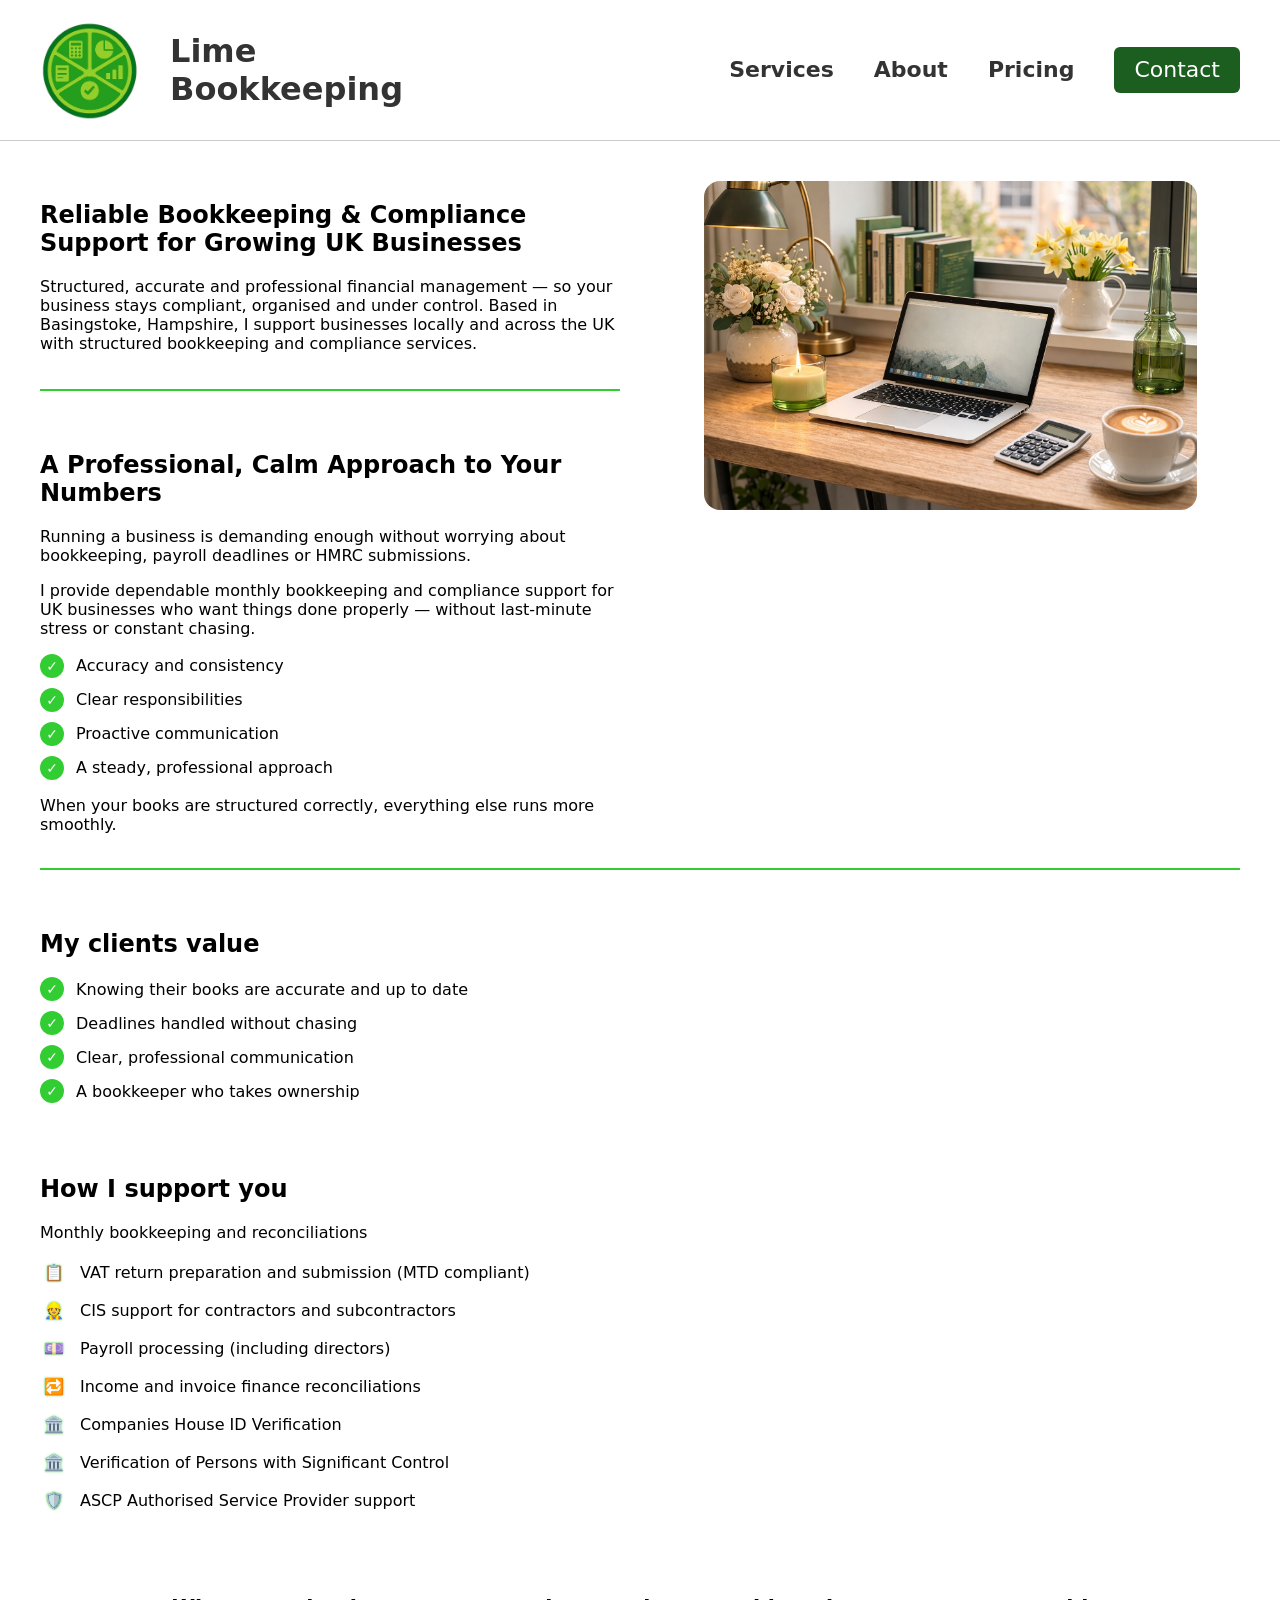
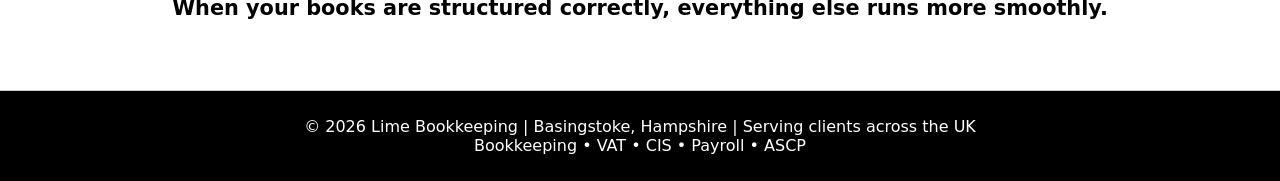
<file: index.html>
<!DOCTYPE html>
<html lang="en">
<head>
    <meta charset="UTF-8">
    <meta name="viewport" content="width=device-width, initial-scale=1.0">
    <meta name="description" content="Lime Bookkeeping — professional bookkeeping, VAT returns, CIS, payroll and compliance support for growing UK businesses. Based in Basingstoke, Hampshire.">
    <title>Lime Bookkeeping | Basingstoke, Hampshire</title>
    <link rel="icon" href="/images/limebookkeeping_logo.png" type="image/png">
    <link rel="stylesheet" href="style.css?v=8">
</head>
<body>
    <header class="site-header">
        <div class="header-content">
            <div class="branding">
                <a href="/index.html" class="branding-link">
                    <img src="images/limebookkeeping_logo.png" alt="Lime Bookkeeping" height="100" width="100" />
                    <span class="brand-name"><span class="brand-lime">Lime</span><br><span class="brand-lime">Bookkeeping</span></span>
                </a>
            </div>

            <nav class="main-nav">
                <a href="/services.html">Services</a>
                <a href="/about.html">About</a>
                <a href="/pricing.html">Pricing</a>
                <a class="contact" href="/contact/contact.html">Contact</a>
            </nav>
        </div>
    </header>

    <main>
        <section class="reliable-book-section">
            <h1>Reliable Bookkeeping &amp; Compliance Support for Growing UK Businesses</h1>
            <p>Structured, accurate and professional financial management — so your business stays compliant, organised and under control.
        Based in Basingstoke, Hampshire, I support businesses locally and across the UK with structured bookkeeping and compliance services.
            </p>
        </section>

        <section class="calm-approach-section">
            <h2>A Professional, Calm Approach to Your Numbers</h2>
            <p>Running a business is demanding enough without worrying about bookkeeping, payroll deadlines or HMRC submissions.</p>
            <p>I provide dependable monthly bookkeeping and compliance support for UK businesses who want things done properly — without last-minute stress or constant chasing.</p>
            <ul>
                <li>Accuracy and consistency</li>
                <li>Clear responsibilities</li>
                <li>Proactive communication</li>
                <li>A steady, professional approach</li>
            </ul>
            <p>When your books are structured correctly, everything else runs more smoothly.</p>
        </section>

        <section class="deco-panel">
            <div class="deco-inner">
                <img
                    src="images/lime-desk.JPG"
                    alt="Lime Bookkeeping"
                    class="deco-logo"
                    id="decoLogo"
                />
            </div>
        </section>


        <section class="my-client-section">
            <h2>My clients value</h2>
            <ul>
                <li>Knowing their books are accurate and up to date</li>
                <li>Deadlines handled without chasing</li>
                <li>Clear, professional communication</li>
                <li>A bookkeeper who takes ownership</li>
            </ul>
        </section>

        <section class="support-section">
            <h2>How I support you</h2>
            <p>Monthly bookkeeping and reconciliations</p>
            <ul class="support-list">
                <li class="support-vat">VAT return preparation and submission (MTD compliant)</li>
                <li class="support-cis">CIS support for contractors and subcontractors</li>
                <li class="support-payroll">Payroll processing (including directors)</li>
                <li class="support-invoice">Income and invoice finance reconciliations</li>
                <li class="support-companies">Companies House ID Verification</li>
                <li class="support-companies">Verification of Persons with Significant Control</li>
                <li class="support-ascp">ASCP Authorised Service Provider support</li>
            </ul>
        </section>

        <section class="books-structured-section">
            <p>When your books are structured correctly, everything else runs more smoothly.</p>
        </section>
    </main>

    <footer>
        <p>&copy; 2026 Lime Bookkeeping | Basingstoke, Hampshire | Serving clients across the UK<br>Bookkeeping • VAT • CIS • Payroll • ASCP</p>
    </footer>
</body>
</html>
</file>
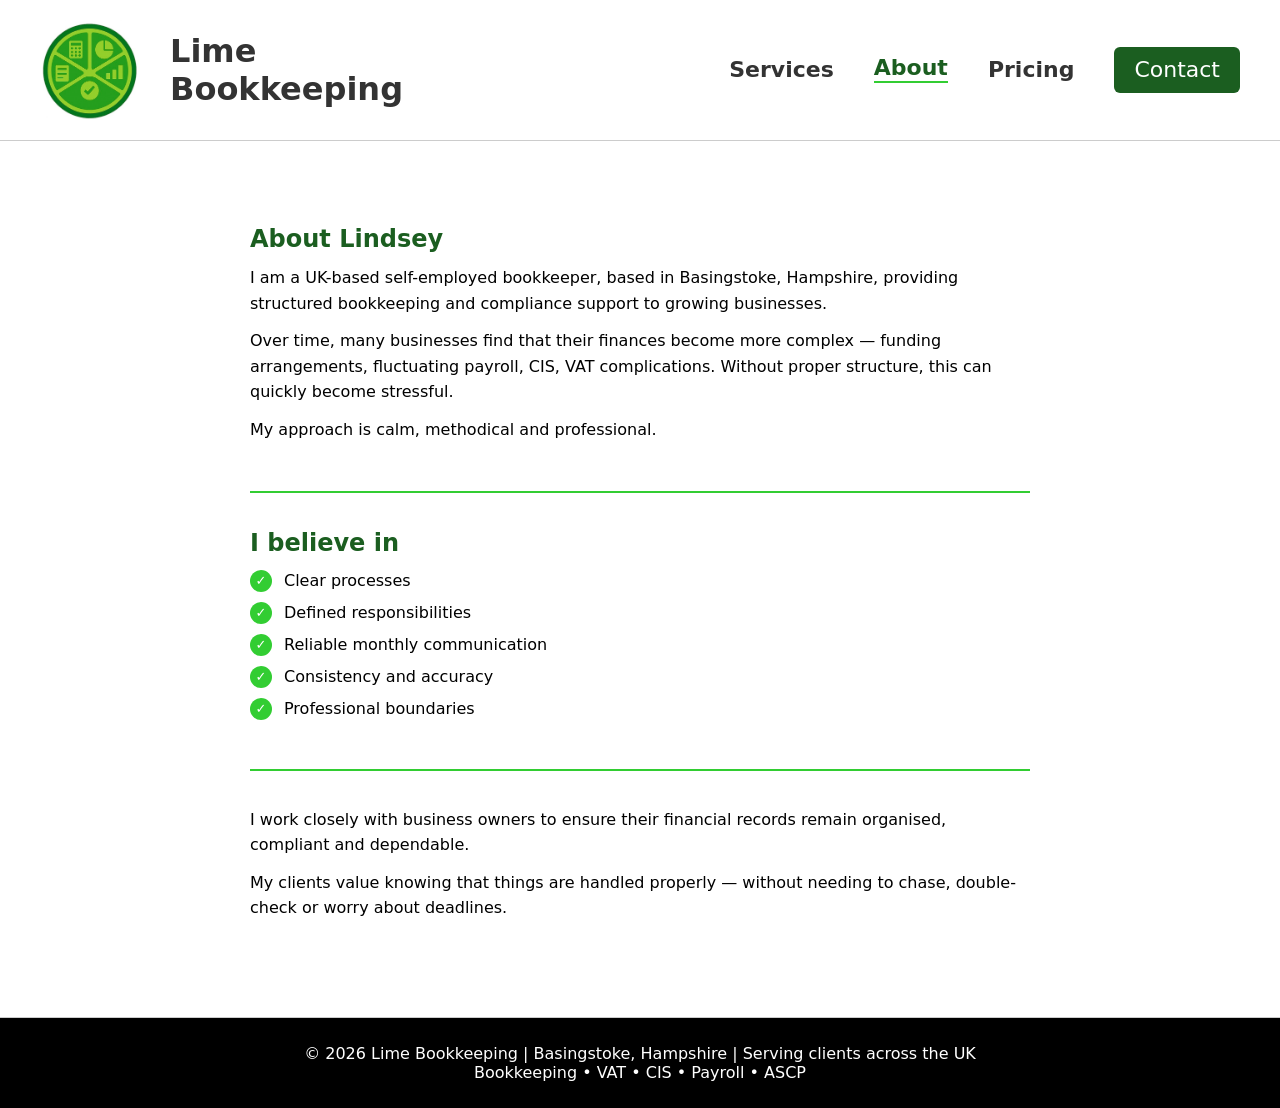
<file: about.html>
<!DOCTYPE html>
<html lang="en">
<head>
    <meta charset="UTF-8">
    <meta name="viewport" content="width=device-width, initial-scale=1.0">
    <meta name="description" content="About Lindsey — UK-based self-employed bookkeeper in Basingstoke providing calm, methodical and professional bookkeeping and compliance support.">
    <title>About | Lime Bookkeeping</title>
    <link rel="icon" href="/images/limebookkeeping_logo.png" type="image/png">
    <link rel="stylesheet" href="services.css?v=2">
</head>
<body>

    <header class="site-header">
        <div class="header-content">
            <div class="branding">
                <a href="/index.html" class="branding-link">
                    <img src="images/limebookkeeping_logo.png" alt="Lime Bookkeeping" height="100" width="100" />
                    <span class="brand-name"><span class="brand-lime">Lime</span><br><span class="brand-lime">Bookkeeping</span></span>
                </a>
            </div>

            <nav class="main-nav">
                <a href="/services.html">Services</a>
                <a href="/about.html" aria-current="page">About</a>
                <a href="/pricing.html">Pricing</a>
                <a class="contact" href="/contact/contact.html">Contact</a>
            </nav>
        </div>
    </header>

    <main>
        <section class="service-block">
            <h2>About Lindsey</h2>
            <p>I am a UK-based self-employed bookkeeper, based in Basingstoke, Hampshire, providing structured bookkeeping and compliance support to growing businesses.</p>
            <p>Over time, many businesses find that their finances become more complex — funding arrangements, fluctuating payroll, CIS, VAT complications. Without proper structure, this can quickly become stressful.</p>
            <p>My approach is calm, methodical and professional.</p>
        </section>

        <section class="service-block">
            <h2>I believe in</h2>
            <ul>
                <li>Clear processes</li>
                <li>Defined responsibilities</li>
                <li>Reliable monthly communication</li>
                <li>Consistency and accuracy</li>
                <li>Professional boundaries</li>
            </ul>
        </section>

        <section class="service-block service-block--closing">
            <p>I work closely with business owners to ensure their financial records remain organised, compliant and dependable.</p>
            <p>My clients value knowing that things are handled properly — without needing to chase, double-check or worry about deadlines.</p>
        </section>
    </main>

    <footer>
        <p>&copy; 2026 Lime Bookkeeping | Basingstoke, Hampshire | Serving clients across the UK<br>Bookkeeping • VAT • CIS • Payroll • ASCP</p>
    </footer>

</body>
</html>
</file>
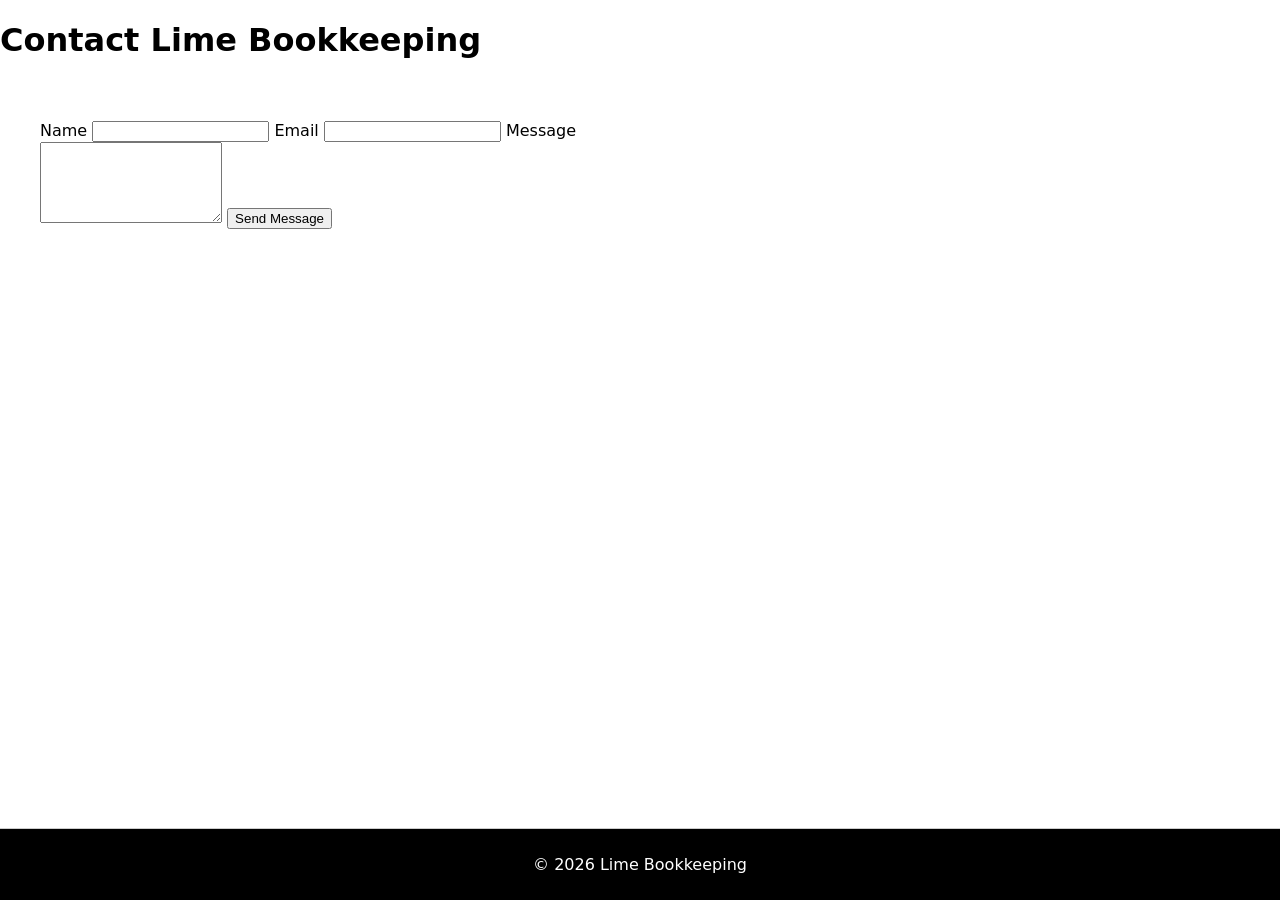
<file: contact.html>
<!DOCTYPE html>
<html lang="en">
<head>
    <meta charset="UTF-8">
    <meta name="viewport" content="width=device-width, initial-scale=1.0">
    <title>Contact | Lime Bookkeeping</title>
    <link rel="stylesheet" href="style.css?v=1.1">
</head>
<body>

    <header>
        <h1>Contact Lime Bookkeeping</h1>
    </header>

    <main>
        <section class="contact-section">
            <form action="https://formspree.io/f/mjggraro" method="POST">

                <label for="name">Name</label>
                <input type="text" id="name" name="name" required>

                <label for="email">Email</label>
                <input type="email" id="email" name="email" required>

                <label for="message">Message</label>
                <textarea id="message" name="message" rows="5" required></textarea>

                <button type="submit">Send Message</button>
            </form>
        </section>
    </main>

    <footer>
        <p>&copy; 2026 Lime Bookkeeping</p>
    </footer>

</body>
</html>
</file>
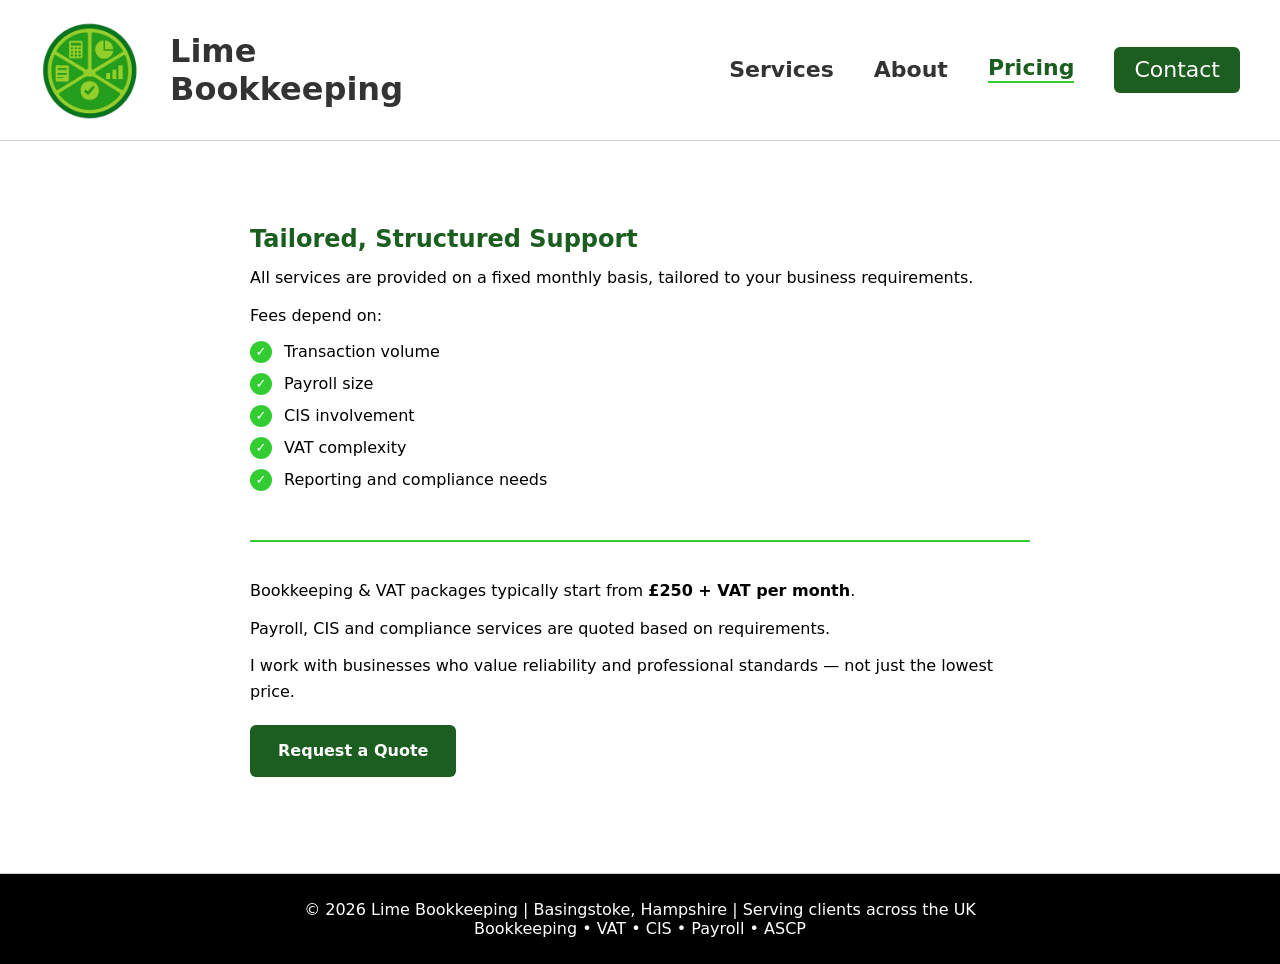
<file: pricing.html>
<!DOCTYPE html>
<html lang="en">
<head>
    <meta charset="UTF-8">
    <meta name="viewport" content="width=device-width, initial-scale=1.0">
    <meta name="description" content="Lime Bookkeeping pricing — fixed monthly bookkeeping and compliance packages tailored to your business, starting from £250 + VAT per month.">
    <title>Pricing | Lime Bookkeeping</title>
    <link rel="icon" href="/images/limebookkeeping_logo.png" type="image/png">
    <link rel="stylesheet" href="services.css?v=2">
</head>
<body>

    <header class="site-header">
        <div class="header-content">
            <div class="branding">
                <a href="/index.html" class="branding-link">
                    <img src="images/limebookkeeping_logo.png" alt="Lime Bookkeeping" height="100" width="100" />
                    <span class="brand-name"><span class="brand-lime">Lime</span><br><span class="brand-lime">Bookkeeping</span></span>
                </a>
            </div>

            <nav class="main-nav">
                <a href="/services.html">Services</a>
                <a href="/about.html">About</a>
                <a href="/pricing.html" aria-current="page">Pricing</a>
                <a class="contact" href="/contact/contact.html">Contact</a>
            </nav>
        </div>
    </header>

    <main>
        <section class="service-block">
            <h2>Tailored, Structured Support</h2>
            <p>All services are provided on a fixed monthly basis, tailored to your business requirements.</p>
            <p>Fees depend on:</p>
            <ul>
                <li>Transaction volume</li>
                <li>Payroll size</li>
                <li>CIS involvement</li>
                <li>VAT complexity</li>
                <li>Reporting and compliance needs</li>
            </ul>
        </section>

        <section class="service-block service-block--closing">
            <p>Bookkeeping &amp; VAT packages typically start from <strong>£250 + VAT per month</strong>.</p>
            <p>Payroll, CIS and compliance services are quoted based on requirements.</p>
            <p>I work with businesses who value reliability and professional standards — not just the lowest price.</p>
            <p><a href="/contact/contact.html" class="cta-button">Request a Quote</a></p>
        </section>
    </main>

    <footer>
        <p>&copy; 2026 Lime Bookkeeping | Basingstoke, Hampshire | Serving clients across the UK<br>Bookkeeping • VAT • CIS • Payroll • ASCP</p>
    </footer>

</body>
</html>
</file>
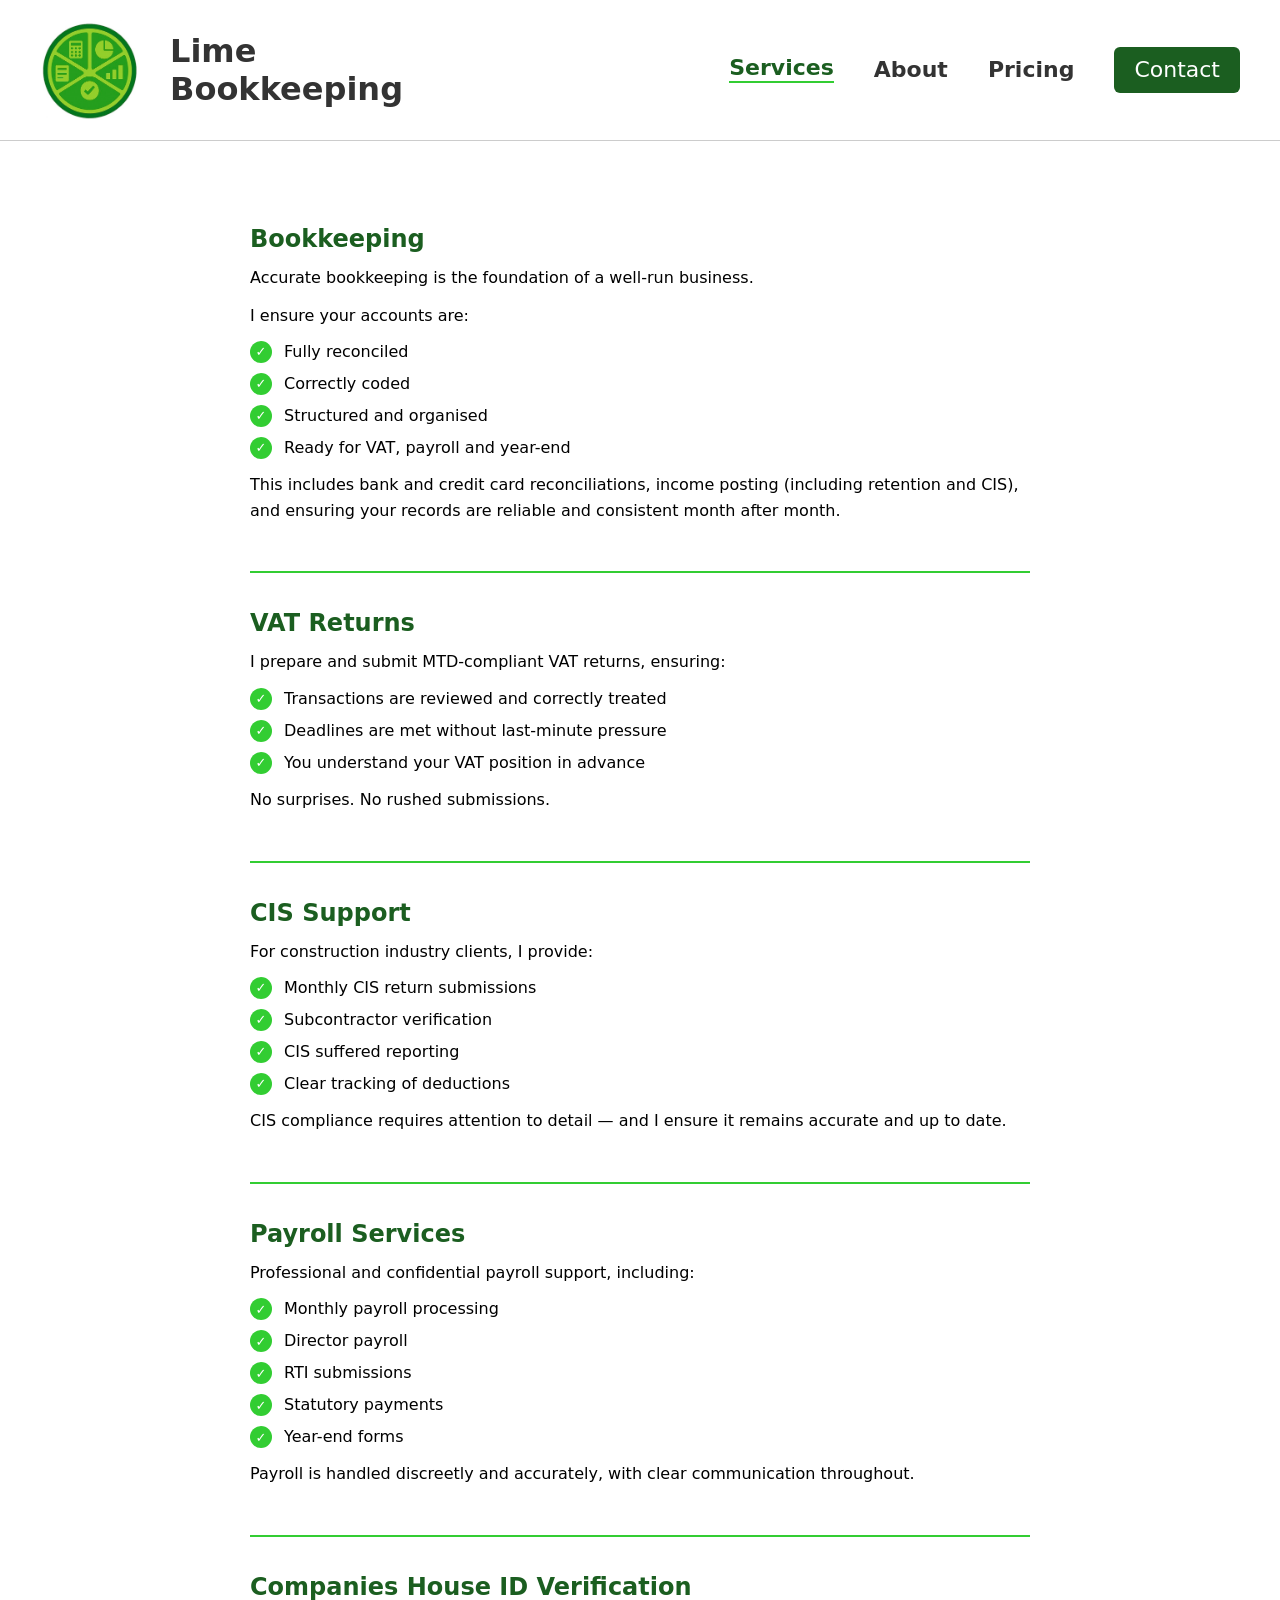
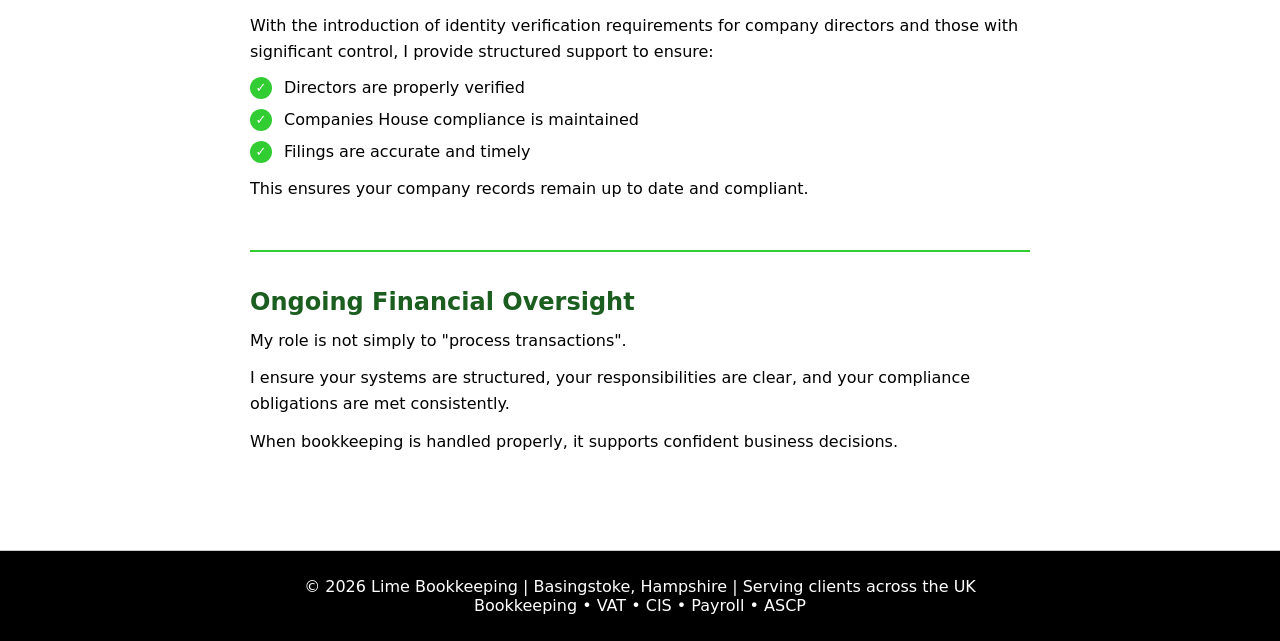
<file: services.html>
<!DOCTYPE html>
<html lang="en">
<head>
    <meta charset="UTF-8">
    <meta name="viewport" content="width=device-width, initial-scale=1.0">
    <meta name="description" content="Bookkeeping, VAT returns, CIS, payroll, Companies House ID verification and ASCP compliance services from Lime Bookkeeping, Basingstoke.">
    <title>Services | Lime Bookkeeping</title>
    <link rel="icon" href="/images/limebookkeeping_logo.png" type="image/png">
    <link rel="stylesheet" href="services.css?v=2">
</head>
<body>

    <header class="site-header">
        <div class="header-content">
            <div class="branding">
                <a href="/index.html" class="branding-link">
                    <img src="images/limebookkeeping_logo.png" alt="Lime Bookkeeping" height="100" width="100" />
                    <span class="brand-name"><span class="brand-lime">Lime</span><br><span class="brand-lime">Bookkeeping</span></span>
                </a>
            </div>

            <nav class="main-nav">
                <a href="/services.html" aria-current="page">Services</a>
                <a href="/about.html">About</a>
                <a href="/pricing.html">Pricing</a>
                <a class="contact" href="/contact/contact.html">Contact</a>
            </nav>
        </div>
    </header>

    <main>
        <section class="service-block">
            <h2>Bookkeeping</h2>
            <p>Accurate bookkeeping is the foundation of a well-run business.</p>
            <p>I ensure your accounts are:</p>
            <ul>
                <li>Fully reconciled</li>
                <li>Correctly coded</li>
                <li>Structured and organised</li>
                <li>Ready for VAT, payroll and year-end</li>
            </ul>
            <p>This includes bank and credit card reconciliations, income posting (including retention and CIS), and ensuring your records are reliable and consistent month after month.</p>
        </section>

        <section class="service-block">
            <h2>VAT Returns</h2>
            <p>I prepare and submit MTD-compliant VAT returns, ensuring:</p>
            <ul>
                <li>Transactions are reviewed and correctly treated</li>
                <li>Deadlines are met without last-minute pressure</li>
                <li>You understand your VAT position in advance</li>
            </ul>
            <p>No surprises. No rushed submissions.</p>
        </section>

        <section class="service-block">
            <h2>CIS Support</h2>
            <p>For construction industry clients, I provide:</p>
            <ul>
                <li>Monthly CIS return submissions</li>
                <li>Subcontractor verification</li>
                <li>CIS suffered reporting</li>
                <li>Clear tracking of deductions</li>
            </ul>
            <p>CIS compliance requires attention to detail — and I ensure it remains accurate and up to date.</p>
        </section>

        <section class="service-block">
            <h2>Payroll Services</h2>
            <p>Professional and confidential payroll support, including:</p>
            <ul>
                <li>Monthly payroll processing</li>
                <li>Director payroll</li>
                <li>RTI submissions</li>
                <li>Statutory payments</li>
                <li>Year-end forms</li>
            </ul>
            <p>Payroll is handled discreetly and accurately, with clear communication throughout.</p>
        </section>

        <section class="service-block">
            <h2>Companies House ID Verification</h2>
            <p>With the introduction of identity verification requirements for company directors and those with significant control, I provide structured support to ensure:</p>
            <ul>
                <li>Directors are properly verified</li>
                <li>Companies House compliance is maintained</li>
                <li>Filings are accurate and timely</li>
            </ul>
            <p>This ensures your company records remain up to date and compliant.</p>
        </section>

        <section class="service-block service-block--closing">
            <h2>Ongoing Financial Oversight</h2>
            <p>My role is not simply to "process transactions".</p>
            <p>I ensure your systems are structured, your responsibilities are clear, and your compliance obligations are met consistently.</p>
            <p>When bookkeeping is handled properly, it supports confident business decisions.</p>
        </section>
    </main>

    <footer>
        <p>&copy; 2026 Lime Bookkeeping | Basingstoke, Hampshire | Serving clients across the UK<br>Bookkeeping • VAT • CIS • Payroll • ASCP</p>
    </footer>

</body>
</html>
</file>
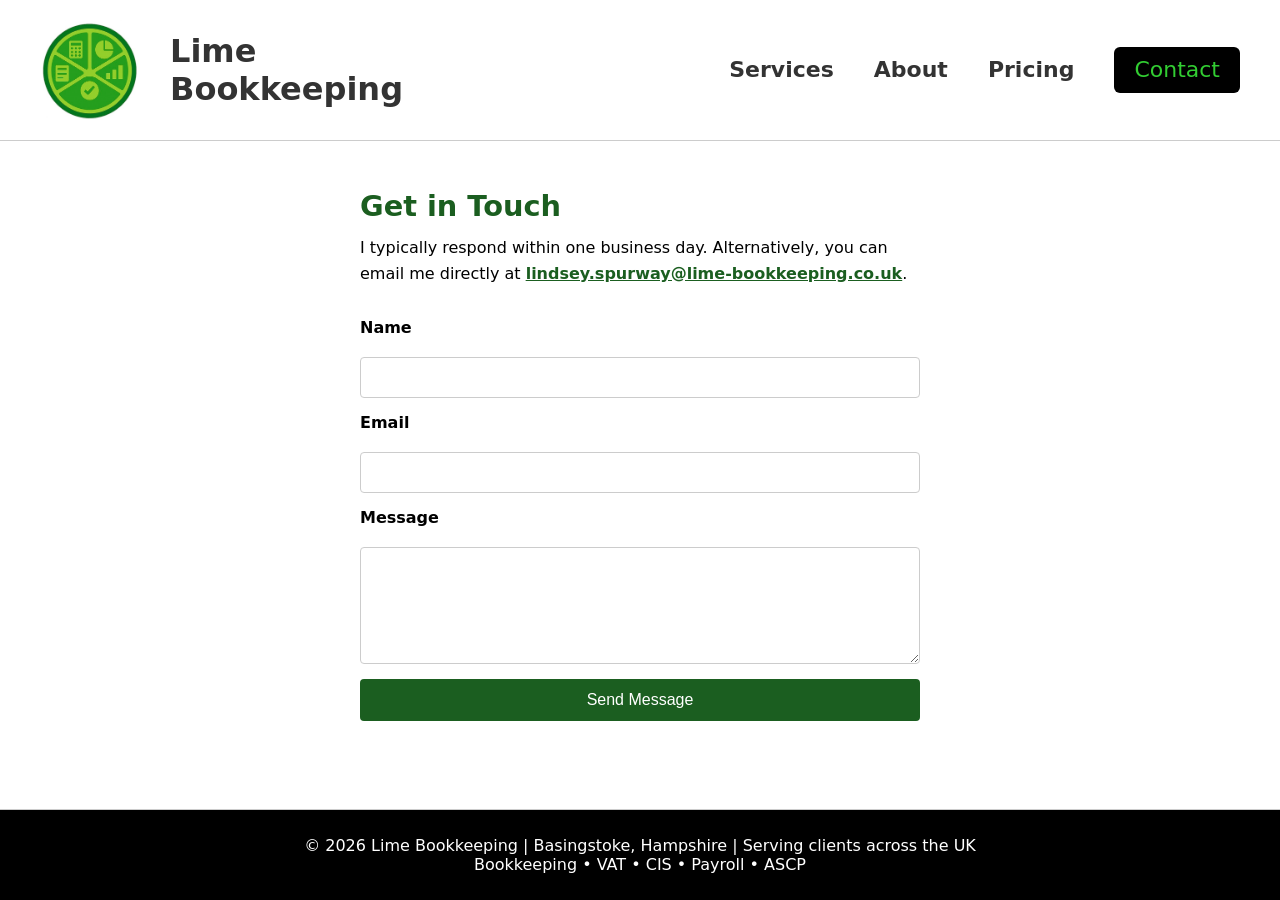
<file: contact/contact.html>
<!DOCTYPE html>
<html lang="en">
<head>
    <meta charset="UTF-8">
    <meta name="viewport" content="width=device-width, initial-scale=1.0">
    <meta name="description" content="Contact Lime Bookkeeping — get in touch to discuss your bookkeeping and compliance needs. Based in Basingstoke, serving clients across the UK.">
    <title>Contact | Lime Bookkeeping</title>
    <link rel="icon" href="/images/limebookkeeping_logo.png" type="image/png">
    <link rel="stylesheet" href="style.css?v=2">
</head>
<body>

    <header class="site-header">
        <div class="header-content">
            <div class="branding">
                <a href="/index.html" class="branding-link">
                    <img src="../images/limebookkeeping_logo.png" alt="Lime Bookkeeping" height="100" width="100" />
                    <span class="brand-name"><span class="brand-lime">Lime</span><br><span class="brand-lime">Bookkeeping</span></span>
                </a>
            </div>

            <nav class="main-nav">
                <a href="/services.html">Services</a>
                <a href="/about.html">About</a>
                <a href="/pricing.html">Pricing</a>
                <a class="contact" href="/contact/contact.html" aria-current="page">Contact</a>
            </nav>
        </div>
    </header>

    <main>
        <section class="contact-intro">
            <h1>Get in Touch</h1>
            <p>I typically respond within one business day. Alternatively, you can email me directly at <a href="mailto:lindsey.spurway@lime-bookkeeping.co.uk">lindsey.spurway@lime-bookkeeping.co.uk</a>.</p>
        </section>

        <section class="contact-section">
            <form action="https://formspree.io/f/mjggraro" method="POST">
                <!-- Honeypot field — hidden from real users, catches bots -->
                <input type="text" name="_gotcha" style="display:none" tabindex="-1" autocomplete="off">

                <label for="name">Name</label>
                <input type="text" id="name" name="name" required>

                <label for="email">Email</label>
                <input type="email" id="email" name="email" required>

                <label for="message">Message</label>
                <textarea id="message" name="message" rows="5" required></textarea>

                <button type="submit">Send Message</button>
            </form>
        </section>
    </main>

    <footer>
        <p>&copy; 2026 Lime Bookkeeping | Basingstoke, Hampshire | Serving clients across the UK<br>Bookkeeping • VAT • CIS • Payroll • ASCP</p>
    </footer>

</body>
</html>
</file>
<file: style.css>
/* ── Index page styles ── */
@import url('base.css?v=8');

main {
    flex: 1;
    display: grid;
    grid-template-columns: 1fr 1fr;
    grid-template-rows: auto auto;
    gap: 40px;
    padding: 40px;
    align-items: start;
}

.reliable-book-section {
    grid-column: 1;
    grid-row: 1;
    border-bottom: 2px solid #32cd32;
    padding-bottom: 20px;
}

.calm-approach-section {
    grid-column: 1;
    grid-row: 2;
    position: relative;
    padding-bottom: 20px;
}

.calm-approach-section::after {
    content: '';
    position: absolute;
    bottom: 0;
    left: 0;
    width: calc(200% + 40px);
    height: 2px;
    background-color: #32cd32;
}

.calm-approach-section ul {
    list-style: none;
    padding-left: 0;
    margin: 12px 0;
}

.calm-approach-section ul li {
    display: flex;
    align-items: center;
    gap: 12px;
    margin-bottom: 10px;
}

.calm-approach-section ul li::before {
    content: '✓';
    display: inline-flex;
    align-items: center;
    justify-content: center;
    width: 24px;
    height: 24px;
    min-width: 24px;
    background-color: #32cd32;
    color: white;
    border-radius: 50%;
    font-size: 14px;
    font-weight: bold;
}

/* ── Logo panel (right column) ── */
.deco-panel {
    grid-column: 2;
    grid-row: 1 / 3;
    display: flex;
    align-items: stretch;
}

.deco-inner {
    width: 100%;
    display: flex;
    align-items: center;
    justify-content: center;
}

.deco-logo {
    width: 85%;
    height: auto;
    object-fit: contain;
    border-radius: 16px;
    cursor: pointer;
    will-change: transform;
}


.my-client-section {
    grid-column: 1 / -1;
}

.my-client-section ul {
    list-style: none;
    padding-left: 0;
    margin: 12px 0;
}

.my-client-section ul li {
    display: flex;
    align-items: center;
    gap: 12px;
    margin-bottom: 10px;
}

.my-client-section ul li::before {
    content: '✓';
    display: inline-flex;
    align-items: center;
    justify-content: center;
    width: 24px;
    height: 24px;
    min-width: 24px;
    background-color: #32cd32;
    color: white;
    border-radius: 50%;
    font-size: 14px;
    font-weight: bold;
}

.support-section {
    grid-column: 1 / -1;
}

.support-list {
    list-style: none;
    padding-left: 0;
    margin: 12px 0;
}

.support-list li {
    display: flex;
    align-items: center;
    gap: 12px;
    margin-bottom: 10px;
}

.support-list li::before {
    display: inline-flex;
    align-items: center;
    justify-content: center;
    width: 28px;
    height: 28px;
    min-width: 28px;
    font-size: 16px;
    filter: drop-shadow(0 0 1px #32cd32);
}

.support-vat::before       { content: '📋'; }
.support-cis::before       { content: '👷'; }
.support-payroll::before   { content: '💷'; }
.support-invoice::before   { content: '🔁'; }
.support-companies::before { content: '🏛️'; }
.support-ascp::before      { content: '🛡️'; }

.books-structured-section {
    grid-column: 1 / -1;
    text-align: center;
    padding: 30px 40px;
}

.books-structured-section p {
    font-size: 1.3rem;
    font-weight: bold;
    margin: 0;
}

/* Responsive */
@media (max-width: 768px) {
    main {
        display: flex;
        flex-direction: column;
        gap: 24px;
        padding: 20px 16px;
    }

    .reliable-book-section    { order: 1; }
    .calm-approach-section    { order: 2; padding-bottom: 0; }

    .calm-approach-section::after { display: none; }
    .my-client-section        { order: 3; }
    .support-section          { order: 4; }
    .deco-panel               { order: 5; }
    .books-structured-section { order: 6; padding: 20px 16px; }

    .deco-logo {
        max-width: 280px;
    }
}
</file>
<file: services.css>
/* ── Services / About / Pricing page styles ── */
@import url('base.css?v=2');

main {
    flex: 1;
    max-width: 860px;
    margin: 0 auto;
    padding: 48px 40px;
    display: flex;
    flex-direction: column;
    width: 100%;
}

.service-block {
    padding: 36px 0;
    border-bottom: 2px solid #32cd32;
}

.service-block:last-child,
.service-block--closing {
    border-bottom: none;
}

.service-block h2 {
    font-size: 1.5rem;
    margin: 0 0 12px 0;
    color: #1b5e20;
}

.service-block p {
    margin: 0 0 12px 0;
    line-height: 1.6;
}

.service-block ul {
    list-style: none;
    padding-left: 0;
    margin: 0 0 12px 0;
}

.service-block ul li {
    display: flex;
    align-items: center;
    gap: 12px;
    margin-bottom: 8px;
    line-height: 1.5;
}

.service-block ul li::before {
    content: '✓';
    display: inline-flex;
    align-items: center;
    justify-content: center;
    width: 22px;
    height: 22px;
    min-width: 22px;
    background-color: #32cd32;
    color: white;
    border-radius: 50%;
    font-size: 13px;
    font-weight: bold;
}

/* CTA button (used on pricing page) */
.cta-button {
    display: inline-block;
    background: #1b5e20;
    color: white;
    padding: .85rem 1.75rem;
    border-radius: 6px;
    font-size: 1rem;
    font-weight: 600;
    text-decoration: none;
    transition: background 0.3s ease, color 0.3s ease;
    margin-top: 8px;
}

.cta-button:hover {
    background: #000000;
    color: #32cd32;
}

/* Responsive */
@media (max-width: 768px) {
    main {
        padding: 24px 16px;
    }
}
</file>
<file: contact/style.css>
/* ── Contact page styles ── */
@import url('../base.css?v=2');

main {
    flex: 1;
}

.contact-intro {
    max-width: 600px;
    margin: 48px auto 0;
    padding: 0 20px;
}

.contact-intro h1 {
    font-size: 1.8rem;
    color: #1b5e20;
    margin: 0 0 12px 0;
}

.contact-intro p {
    line-height: 1.6;
    margin: 0;
}

.contact-intro a {
    color: #1b5e20;
    font-weight: 600;
}

.contact-intro a:hover {
    color: #000;
}

.contact-section {
    max-width: 600px;
    margin: 32px auto 60px;
    padding: 0 20px;
}

.contact-section form {
    display: flex;
    flex-direction: column;
    gap: 15px;
}

.contact-section label {
    font-weight: bold;
    margin-bottom: 5px;
}

.contact-section input,
.contact-section textarea {
    width: 100%;
    padding: 10px;
    border: 1px solid #ccc;
    border-radius: 4px;
    font-size: 16px;
    font-family: inherit;
    box-sizing: border-box;
}

.contact-section button {
    padding: 12px;
    background-color: #1b5e20;
    color: white;
    border: none;
    border-radius: 4px;
    font-size: 16px;
    cursor: pointer;
    transition: background 0.3s ease;
}

.contact-section button:hover {
    background-color: #000;
    color: #32cd32;
}
</file>
